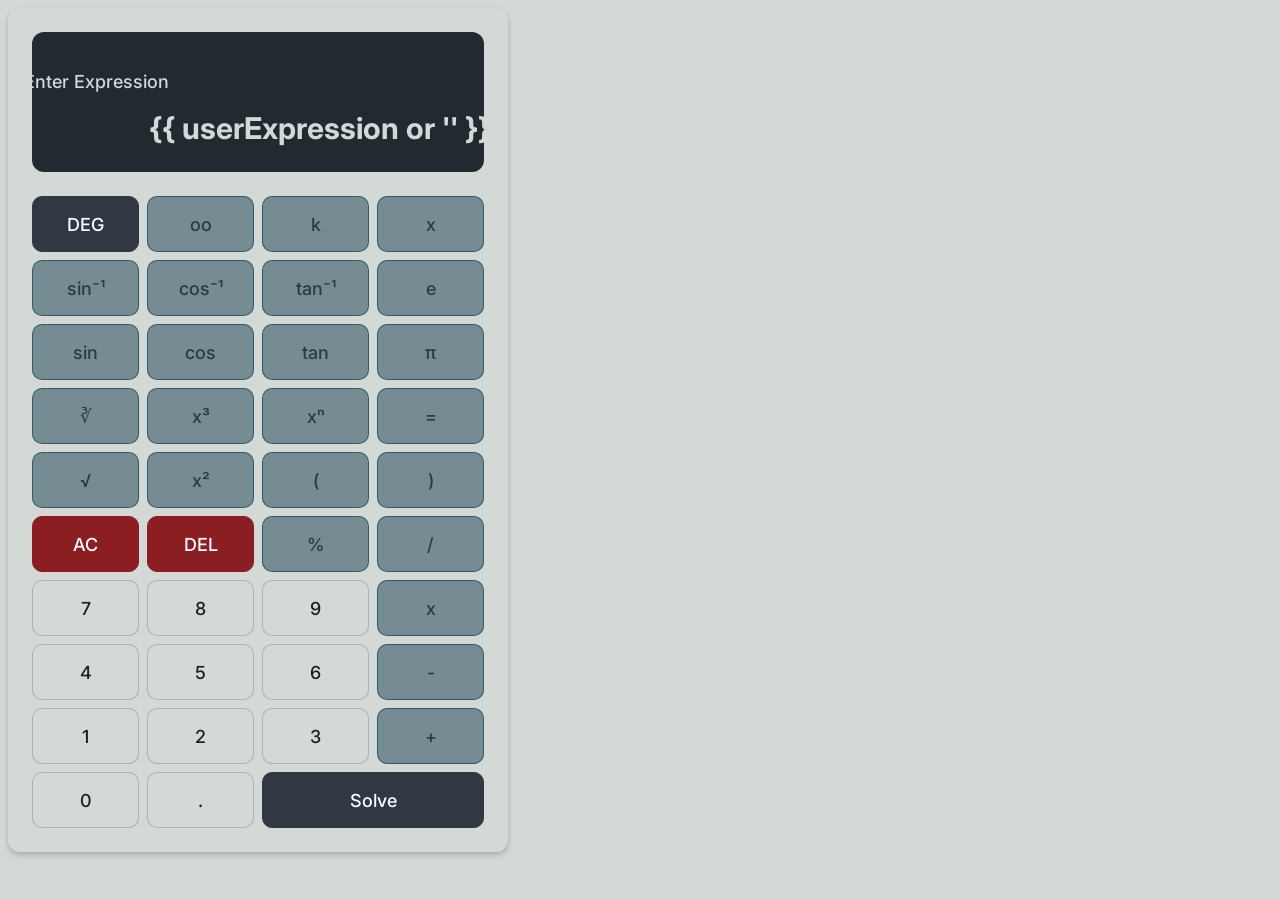
<file: calculatorgrid.html>
<!DOCTYPE html>
<html lang="en">
    <head>
        <meta charset="UTF-8">
        <meta name="viewport" content="width=device-width, initial-scale=1.0">
        <title>Document</title>
        <link href="https://fonts.googleapis.com/css2?family=Inter:ital,opsz,wght@0,14..32,100..900;1,14..32,100..900&display=swap" rel="stylesheet">


        <style>
            body{
                background-color: #d4d9d5;
                font-family: Inter;
                font-weight: 500;
                font-size: 18px;
            }

            .calc-form{
                justify-self: center;
                width: fit-content;
                background-color: #d4d9d5;
                padding: 24px;
                border-radius: 12px;
                box-shadow: 0px 2px 4px #0000001A, 0px 4px 6px #0000001A;

            }

            .button-rows{
                display: grid;
                grid-auto-flow: column;
                grid-template-columns: repeat(4, 107px);
                gap: 8px;
            }

            .button-grid{
                display: grid;
                grid-auto-flow: row;
                gap: 8px;
                
            }

            .grid-buttons{
                height: 56px;
                padding-left: 16px;
                padding-right: 16px;
                border-radius: 10px;
                border-color: #124e65BF;
                background-color: #748c92;
                border-style: solid;
                color: #2f3843;
                border-width: 1px;
                font-family: Inter;
                font-weight: 500;
                font-size: 18px;
            }

            .last-row{
                grid-template-columns: 107px 107px 1fr;
            }

            .btn-num{
                background-color: #d4d9d5; 
                color: #1d1f23;
                border-color: #124e6540;
            }

            .big-btn{
                background-color: #2f3843;
                border-color: #2f3843;
                color: #fcfcff;
                
            }

            .big-btn2{
                background-color: #8B1E22;
                border-color: #8B1E22;
                color: #fcfcff;
                
            }

            .text-box-holder{
                width: 452px;
                height: 140px;
                background-color: #202a30;
                border-radius: 12px;
                border-color: #3A3C41FF;
                margin-bottom: 24px;
                display: grid;
                justify-content: center;
                grid-template-rows: min-content;
                gap: 8px;
                

            }

            .placeholder-text{
                color: #d4d9d5; 
                margin: 39px 25px 0px 25px;
                height: 28px;

            }

            .text-box{
                height: 40px;
                background-color: transparent;
                border: none;
                color: #d4d9d5;
                font-family: Inter;
                font-size: 30px;
                font-weight: 700;
                margin: 0 25px;
                text-align: right;
            }



        </style>
    </head>
    <body>
        <form class="calc-form" id="calcForm" action="/solver" method="POST">
            <div class="text-box-holder">
                <span class="placeholder-text">Enter Expression</span>
                <input type="text" class="text-box" id="userExpression" name="userExpression" value="{{ userExpression or '' }}" autocomplete="off">

            </div>

            <div class="button-grid">
                <div class="button-rows">
                    <button class="btn-ang grid-buttons big-btn" id="btn_ang" value="DEG">DEG</button>
                    <button class="btn-op grid-buttons" id="btn_infinity" value="oo">oo</button>
                    <button class="btn-op grid-buttons" id="btn_k" value="k">k</button>
                    <button class="btn-op grid-buttons" id="btn_x" value="x">x</button>
                </div>
                <div class="button-rows">
                    <button class="btn-func grid-buttons" id="btn_asin" value="sin⁻¹(">sin⁻¹</button>
                    <button class="btn-func grid-buttons" id="btn_acos" value="cos⁻¹(">cos⁻¹</button>
                    <button class="btn-func grid-buttons" id="btn_atan" value="tan⁻¹(">tan⁻¹</button>
                    <button class="btn-func grid-buttons" id="btn_e" value="e">e</button>
                </div>
                <div class="button-rows">
                    <button class="btn-func grid-buttons" id="btn_sin" value="sin(">sin</button>
                    <button class="btn-func grid-buttons" id="btn_cos" value="cos(">cos</button>
                    <button class="btn-func grid-buttons" id="btn_tan" value="tan(">tan</button>
                    <button class="btn-func grid-buttons" id="btn_pi" value="π">π</button>
                </div>
                <div class="button-rows">
                    <button class="btn-func grid-buttons" id="btn_cbrt" value="√(">∛</button>
                    <button class="btn-func grid-buttons" id="btn_cube" value="^2">x³</button>
                    <button class="btn-func grid-buttons" id="btn_pow" value="^">xⁿ</button>
                    <button class="btn-func grid-buttons" id="btn_equalto" value="=">=</button>
                </div>
                <div class="button-rows">
                    <button class="btn-func grid-buttons" id="btn_sqr" value="√(">√</button>
                    <button class="btn-func grid-buttons" id="btn_sqrt" value="^2">x²</button>
                    <button class="btn-func grid-buttons" id="btn_lparen" value="(">(</button>
                    <button class="btn-func grid-buttons" id="btn_rparen" value=")">)</button>
                </div>
                <div class="button-rows">
                    <button class="btn-action grid-buttons big-btn2" id="btn_ac" value="AC">AC</button>
                    <button class="btn-action grid-buttons big-btn2" id="btn_del" value="DEL">DEL</button>
                    <button class="btn-op grid-buttons" id="btn_per" value="%">%</button>
                    <button class="btn-op grid-buttons" id="btn_mul" value="">/</button>
                </div>
                <div class="button-rows">
                    <button class="btn-num grid-buttons" id="btn_7" value="7">7</button>
                    <button class="btn-num grid-buttons" id="btn_8" value="8">8</button>
                    <button class="btn-num grid-buttons" id="btn_9" value="9">9</button>
                    <button class="btn-op grid-buttons" id="btn_mul" value="">x</button>
                </div>
                <div class="button-rows">
                    <button class="btn-num grid-buttons" id="btn_4" value="4">4</button>
                    <button class="btn-num grid-buttons" id="btn_5" value="5">5</button>
                    <button class="btn-num grid-buttons" id="btn_6" value="6">6</button>
                    <button class="btn-op grid-buttons" id="btn_sub" value="-">-</button>
                </div>
                <div class="button-rows">
                    <button class="btn-num grid-buttons" id="btn_1" value="1">1</button>
                    <button class="btn-num grid-buttons" id="btn_2" value="2">2</button>
                    <button class="btn-num grid-buttons" id="btn_3" value="3">3</button>
                    <button class="btn-op grid-buttons" id="btn_add" value="+">+</button>
                </div>
                <div class="button-rows last-row">
                    <button class="btn-num grid-buttons" id="btn_0" value="0">0</button>
                    <button class="btn-num grid-buttons" id="btn_dot" value=".">.</button>
                    <button class="btn-op grid-buttons big-btn" id="btn_solve" value="solve">Solve</button>
                </div>
            </div>
        </form>



        <script>
       




        </script>
    </body>
</html>
</file>
